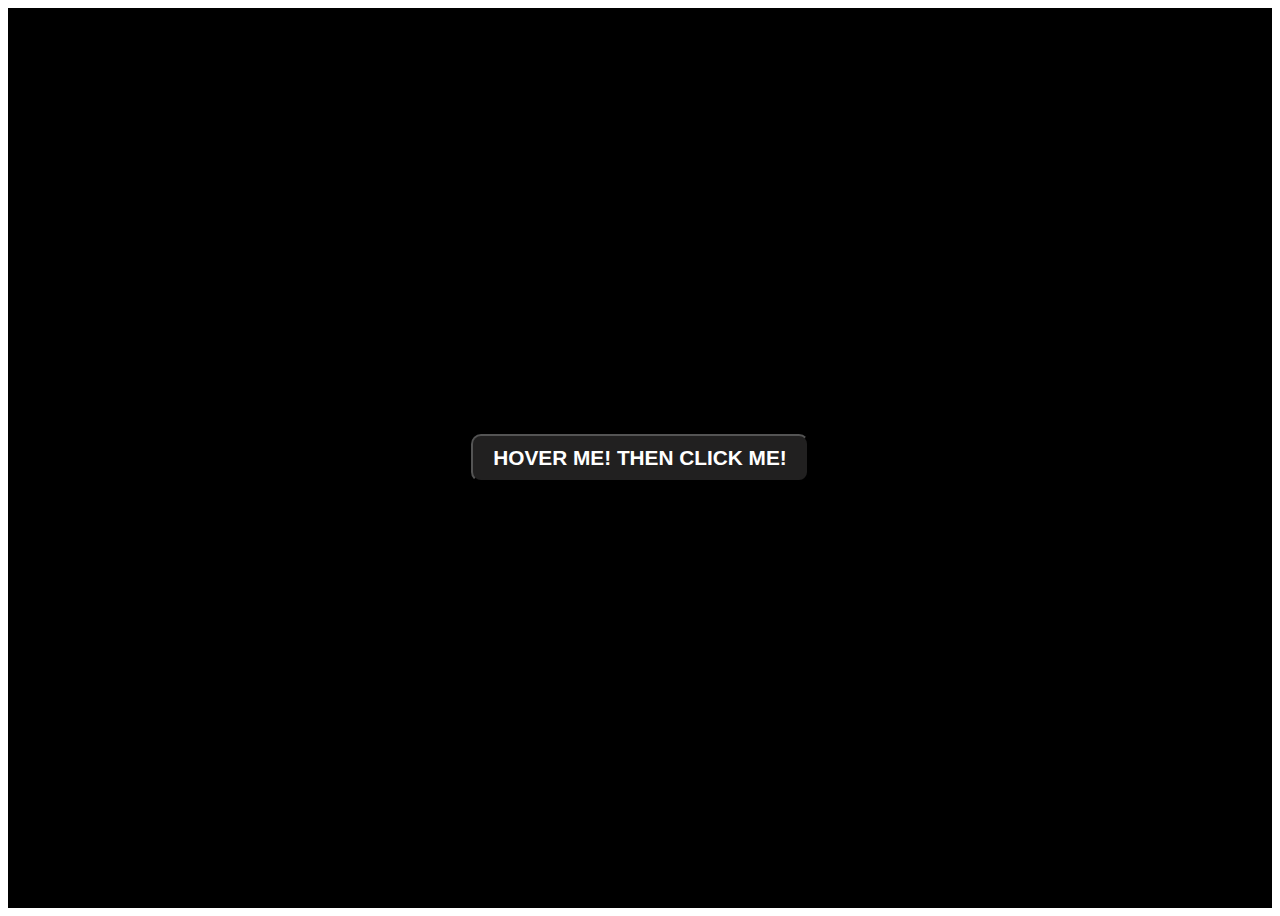
<file: animate buttons/btn2.html>
<!DOCTYPE html>
<html lang="en">
<head>
    <meta charset="UTF-8">
    <meta http-equiv="X-UA-Compatible" content="IE=edge">
    <meta name="viewport" content="width=device-width, initial-scale=1.0">
    <title>btn2</title>
    <link rel="stylesheet" href="btn2.css">
</head>
<body>
    <div class="container">
        <button class="btn">hover me! then click me!</button>
    </div>
</body>
</html>
</file>
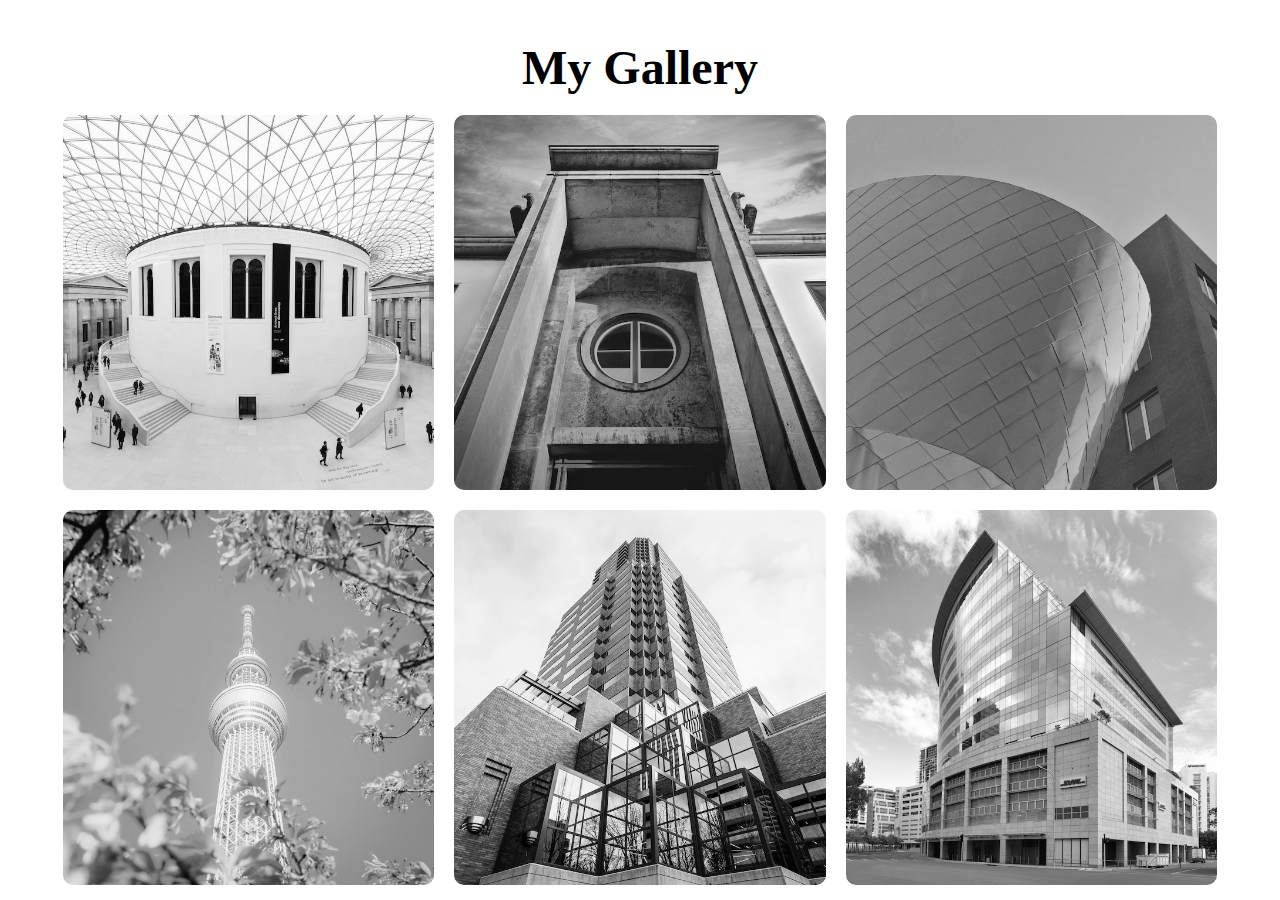
<file: image gallery/gallery.html>
<!DOCTYPE html>
<html lang="en">
<head>
    <meta charset="UTF-8">
    <meta http-equiv="X-UA-Compatible" content="IE=edge">
    <meta name="viewport" content="width=device-width, initial-scale=1.0">
    <title>image gallery</title>
    <link rel="stylesheet" href="gallery.css">
</head>
<body>
    <div id="wrapper">
        <div id="container">
            <P>My Gallery</P>
            <div class="gallery">
                <div class="card">
                    <img src="cards image/image1.jpg" >
                    <p>image 1</p>
                </div>

                <div class="card">
                   <img src="cards image/image2.jpeg" >
                    <p>image 2</p>
                </div>


                <div class="card">
                   <img src="cards image/image3.jpeg" >
                    <p>image 3</p>
                </div>


                 <div class="card">
                    <img src="cards image/image4.jpeg" >
                     <p>image 4</p>
                   </div>


                <div class="card">
                    <img src="cards image/image5.jpeg" >
                     <p>image 5</p>
                </div>


                 <div class="card">
                    <img src="cards image/image6.jpeg" >
                    <p>image 6</p>
                </div>

                <div class="card">
                    <img src="cards image/image7.jpeg" >
                    <p>image 7</p>
                </div>

                <div class="card">
                    <img src="cards image/image8.jpeg" >
                    <p>image 8</p>
                </div>

                <div class="card">
                    <img src="cards image/image9.jpeg" >
                    <p>image 9</p>
                </div>
               
                
            </div>
        </div>
    </div>
</body>
</html>
</file>
<file: animate buttons/btn2.css>
.container{
    height: 100vh;
    width: 100%;
    display: flex;
    justify-content: center;
    align-items: center;
    position: relative;
    background: #000;
    z-index: 1;
    

}
.btn{
    text-transform: uppercase;
    padding: 10px 20px;
    font-size: 1.3rem;
    background-color: #212020;
    color: white;
    border-radius: 10px;
    position: absolute;
    z-index: 2;
    font-weight: 800;
    
}
.btn:before{
    content:'';
    background:linear-gradient(45deg, #ff0000, #ff7300, #fffb00, #48ff00, #00ffd5, #002bff, #7a00ff, #ff00c8, #ff0000);
    position: absolute;
    top: -5px;
    left: -5px;
    background-size:400%;
    z-index:-1;
    width:calc(100% + 10px) ;
    height: calc(100% + 10px);
    border-radius: 10px;
    opacity:0 ;
    animation-name: glowing;
    animation-duration:20s ;
    animation-timing-function: linear;
    transition-property: opacity ;
    transition-duration: 0.3s;
    animation-iteration-count: infinite;
    transition-timing-function:linear;
    filter: blur(10px);

}
.btn:hover:before{
    opacity: 1;
  
}
@keyframes glowing {
    0%{
        background-position: 0 0;
    }
    50%{
        background-position: 500% 0;
    }
    100%{
        background-position: 0 0;
    }
}
</file>
<file: image gallery/gallery.css>
*{
    padding: 0;
    margin: 0;
    box-sizing: border-box;
}
#wrapper{
    height: 100vh;
    overflow-y: auto;
    overflow-x: hidden;
}
#container{
    width: 1200px;
    margin: 0 auto;
    padding:20px;
}
#container>p{
    font-size: 3rem;
    font-weight: 800;
    text-align: center;
    margin: 20px 0px;

}
.gallery{
   display: flex; 
   flex-wrap: wrap;
   justify-content: center;
   column-gap: 20px;
}
.card{
    width: 32%;
    position: relative;
    margin-bottom: 20px;
    border-radius: 10px;
    overflow: hidden;

}
.card>img{
    width: 100%;
    height: 100%;
    object-fit: cover;
    filter: grayscale(100%);
    box-shadow: 0 0 20px #333;
    
}

.card>img:hover{
    filter: grayscale(0%);
    background: linear-gradient(0deg, rgba(0, 0, 0, 0.5) 0%, rgba(255, 255, 255, 0) 100%);
  
}
.card:hover{
    transform: scale(1.01);
    filter: drop-shadow(0 0 10px #333);
    transition: all;
    transition-duration: 0.5s;
   
}
.card>p{
    position: absolute;
    bottom: 10px;
    left: 20px;
    text-transform: capitalize;
    color:white;
    opacity: 0;
    transition: 0.5s;

}
.card:hover>p{
    opacity: 1;
    transform: scale(1.03);
}
</file>
